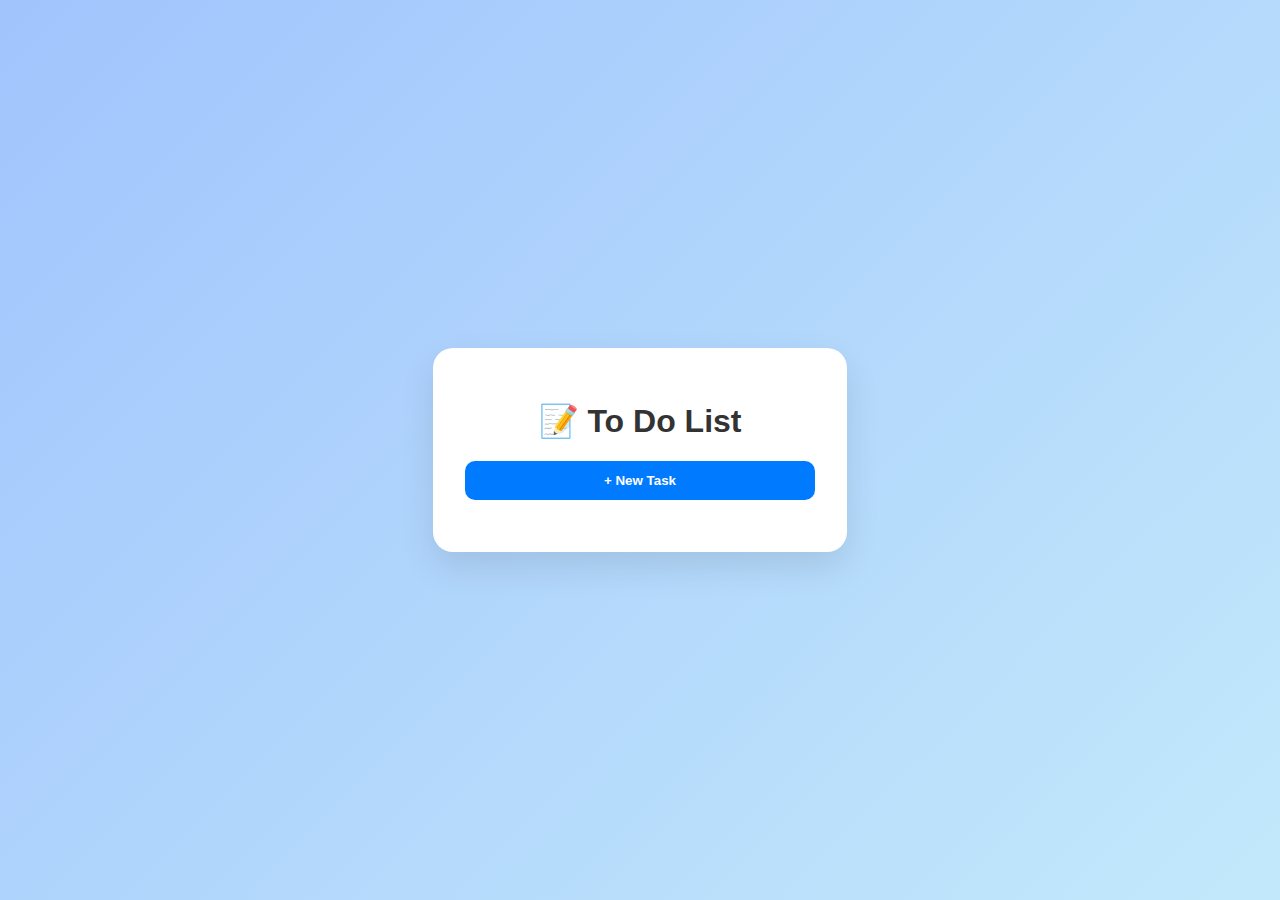
<file: cell03/ex03/index.html>
<!DOCTYPE html>
<html lang="th">
<head>
    <meta charset="UTF-8">
    <meta name="viewport" content="width=device-width, initial-scale=1.0">
    <title>Modern To-Do List</title>
    <style>
        body {
            font-family: 'Prompt', sans-serif;
            background: linear-gradient(135deg, #a1c4fd 0%, #c2e9fb 100%);
            height: 100vh;
            margin: 0;
            display: flex;
            align-items: center;
            justify-content: center;
        }
        .container {
            width: 350px;
            background: white;
            padding: 2rem;
            border-radius: 20px;
            box-shadow: 0 15px 35px rgba(0,0,0,0.1);
        }
        h1 { text-align: center; color: #333; }
        .btn-new {
            width: 100%;
            padding: 12px;
            background: #007bff;
            color: white;
            border: none;
            border-radius: 10px;
            font-weight: bold;
            cursor: pointer;
            margin-bottom: 20px;
            transition: 0.3s;
        }
        .btn-new:hover { background: #0056b3; }
        #ft_list div {
            padding: 15px;
            background: #f8f9fa;
            border-radius: 10px;
            margin-bottom: 10px;
            cursor: pointer;
            border-left: 5px solid #007bff;
            transition: 0.2s;
        }
        #ft_list div:hover {
            background: #fff5f5;
            border-left-color: #ff4757;
            color: #ff4757;
        }
    </style>
</head>
<body>

<div class="container">
    <h1>📝 To Do List</h1>
    <button class="btn-new" onclick="newTodo()">+ New Task</button>
    <div id="ft_list"></div>
</div>

<script src="todo.js"></script>
</body>
</html>
</file>
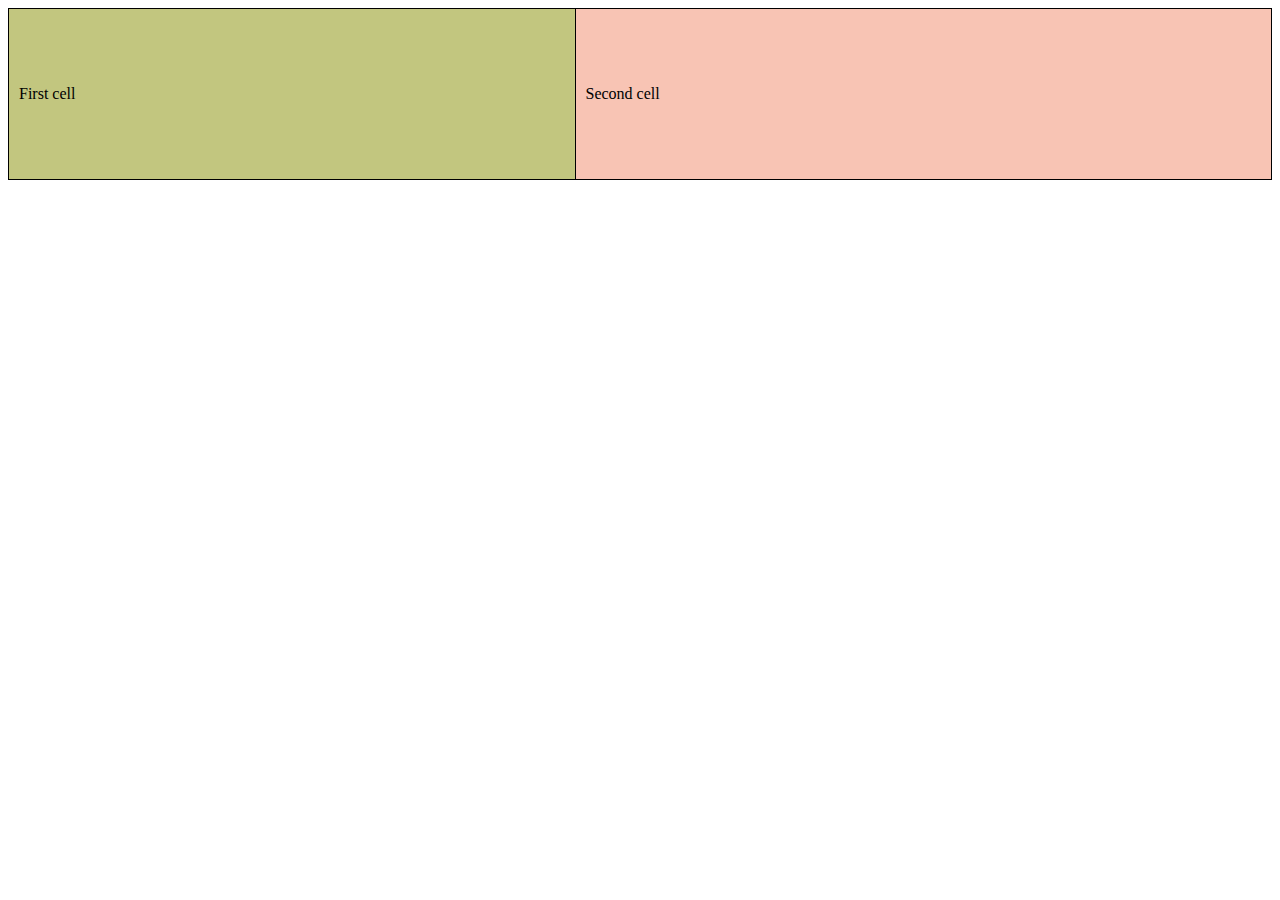
<file: cell01/ex05/tab.html>
<!DOCTYPE html>
<html lang="th">
<head>
    <meta charset="UTF-8">
    <title>ex05: Tab</title>
    <style>
        /* ตกแต่งตารางให้เห็นชัดเจนเหมือนในรูป */
        table {
            width: 100%;
            border-collapse: collapse; /* ให้เส้นขอบติดกัน */
            border: 1px solid black;
        }
        td {
            height: 150px; /* กำหนดความสูง */
            border: 1px solid black;
            padding: 10px;
            vertical-align: middle; /* จัดข้อความให้อยู่กึ่งกลางแนวตั้ง */
        }
        /* กำหนดสีพื้นหลังแยกแต่ละช่อง */
        .first-cell {
            background-color: #C2C67F; /* สีเขียวขี้ม้าตามรูป */
        }
        .second-cell {
            background-color: #F8C4B4; /* สีส้มอ่อนตามรูป */
        }
    </style>
</head>
<body>

    <table>
        <tr>
            <td class="first-cell">First cell</td>
            <td class="second-cell">Second cell</td>
        </tr>
    </table>

</body>
</html>
</file>
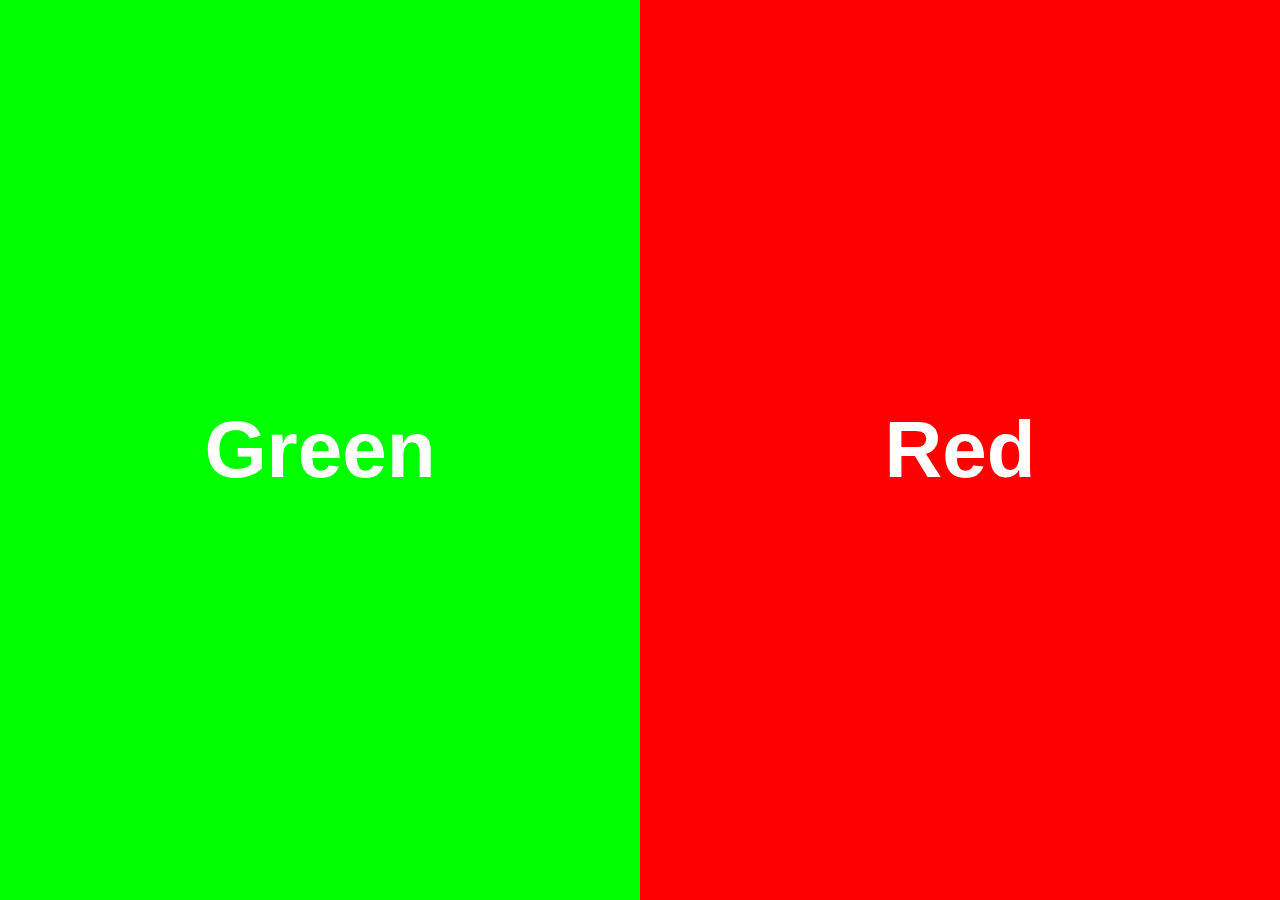
<file: cell01/ex06/responsive.html>
<!DOCTYPE html>
<html>
<head>
    <style>
        body, html {
            margin: 0;
            padding: 0;
            overflow: hidden; /* ป้องกัน scrollbar */
        }
        table {
            width: 100%; 
            height: 100vh; 
            border-collapse: collapse;
        }
        td {
            width: 50%; 
            text-align: center; 
            font-size: 80px; /* ขยายให้ใหญ่ขึ้นอีกนิดเพื่อความชัดเจน */
            font-weight: bold;
            font-family: sans-serif; /* เปลี่ยนฟอนต์ให้ดูทันสมัยขึ้น */
        }
        .first-cell {
            background-color: #00FF00; /* พื้นหลังสีเขียว */
            color: #ffffff; /* เปลี่ยนสีข้อความ */
        }
        .second-cell {
            background-color: #FF0000; /* พื้นหลังสีแดง */
            color: #ffffff; /* เปลี่ยนสีข้อความ */
        }
    </style>
</head>
<body>

    <table>
        <tr>
            <td class="first-cell">Green</td>
            <td class="second-cell">Red</td>
        </tr>
    </table>

</body>
</html>
</file>
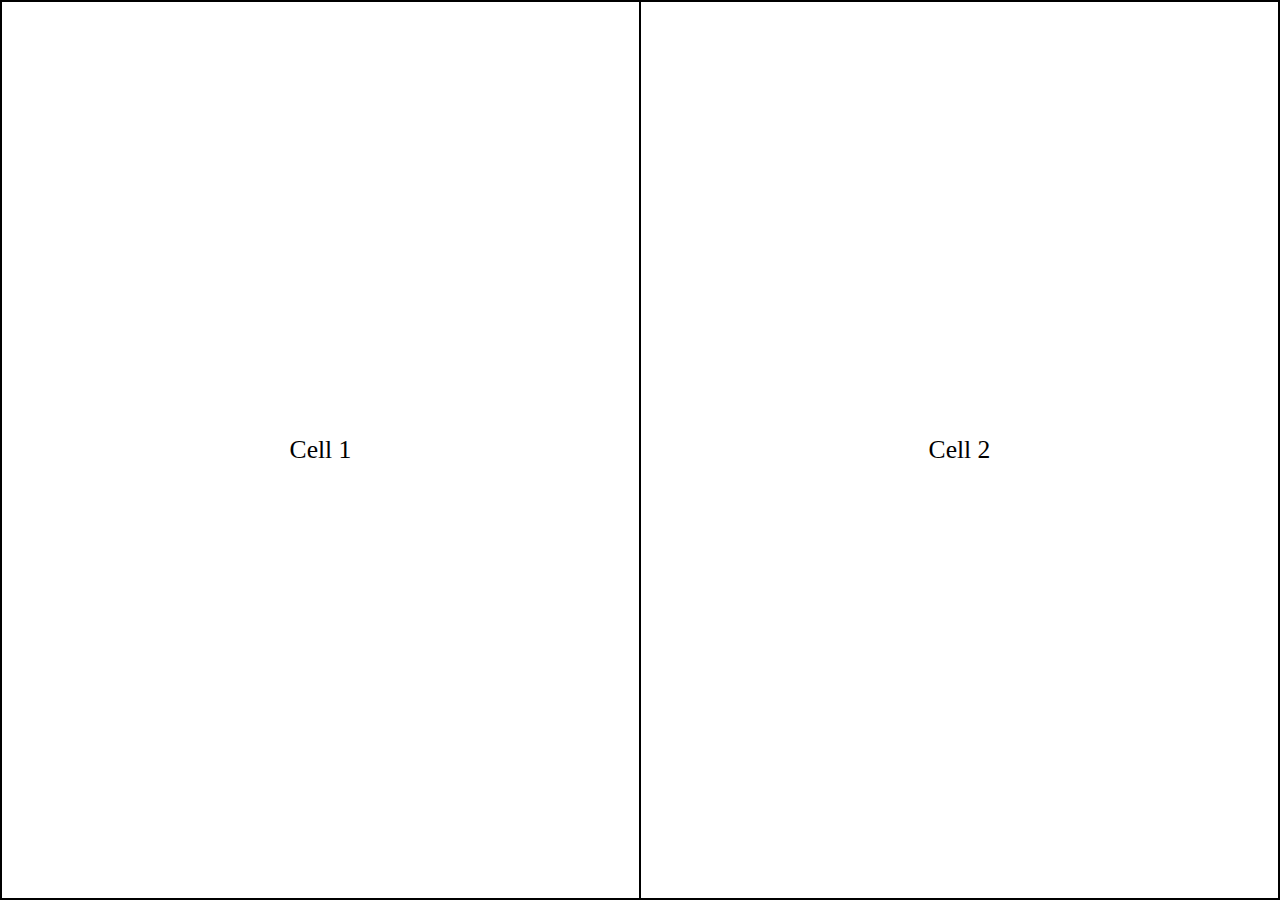
<file: cell02/ex00/responsive.html>
<!DOCTYPE html>
<html lang="th">
<head>
    <meta charset="UTF-8">
    <meta name="viewport" content="width=device-width, initial-scale=1.0">
    <title>Improved Responsive Table</title>
    <link rel="stylesheet" href="responsive.css">
</head>
<body>

    <table>
        <tr>
            <td>Cell 1</td>
            <td>Cell 2</td>
        </tr>        
    </table>

</body>
</html>

</body>
</html>
</file>
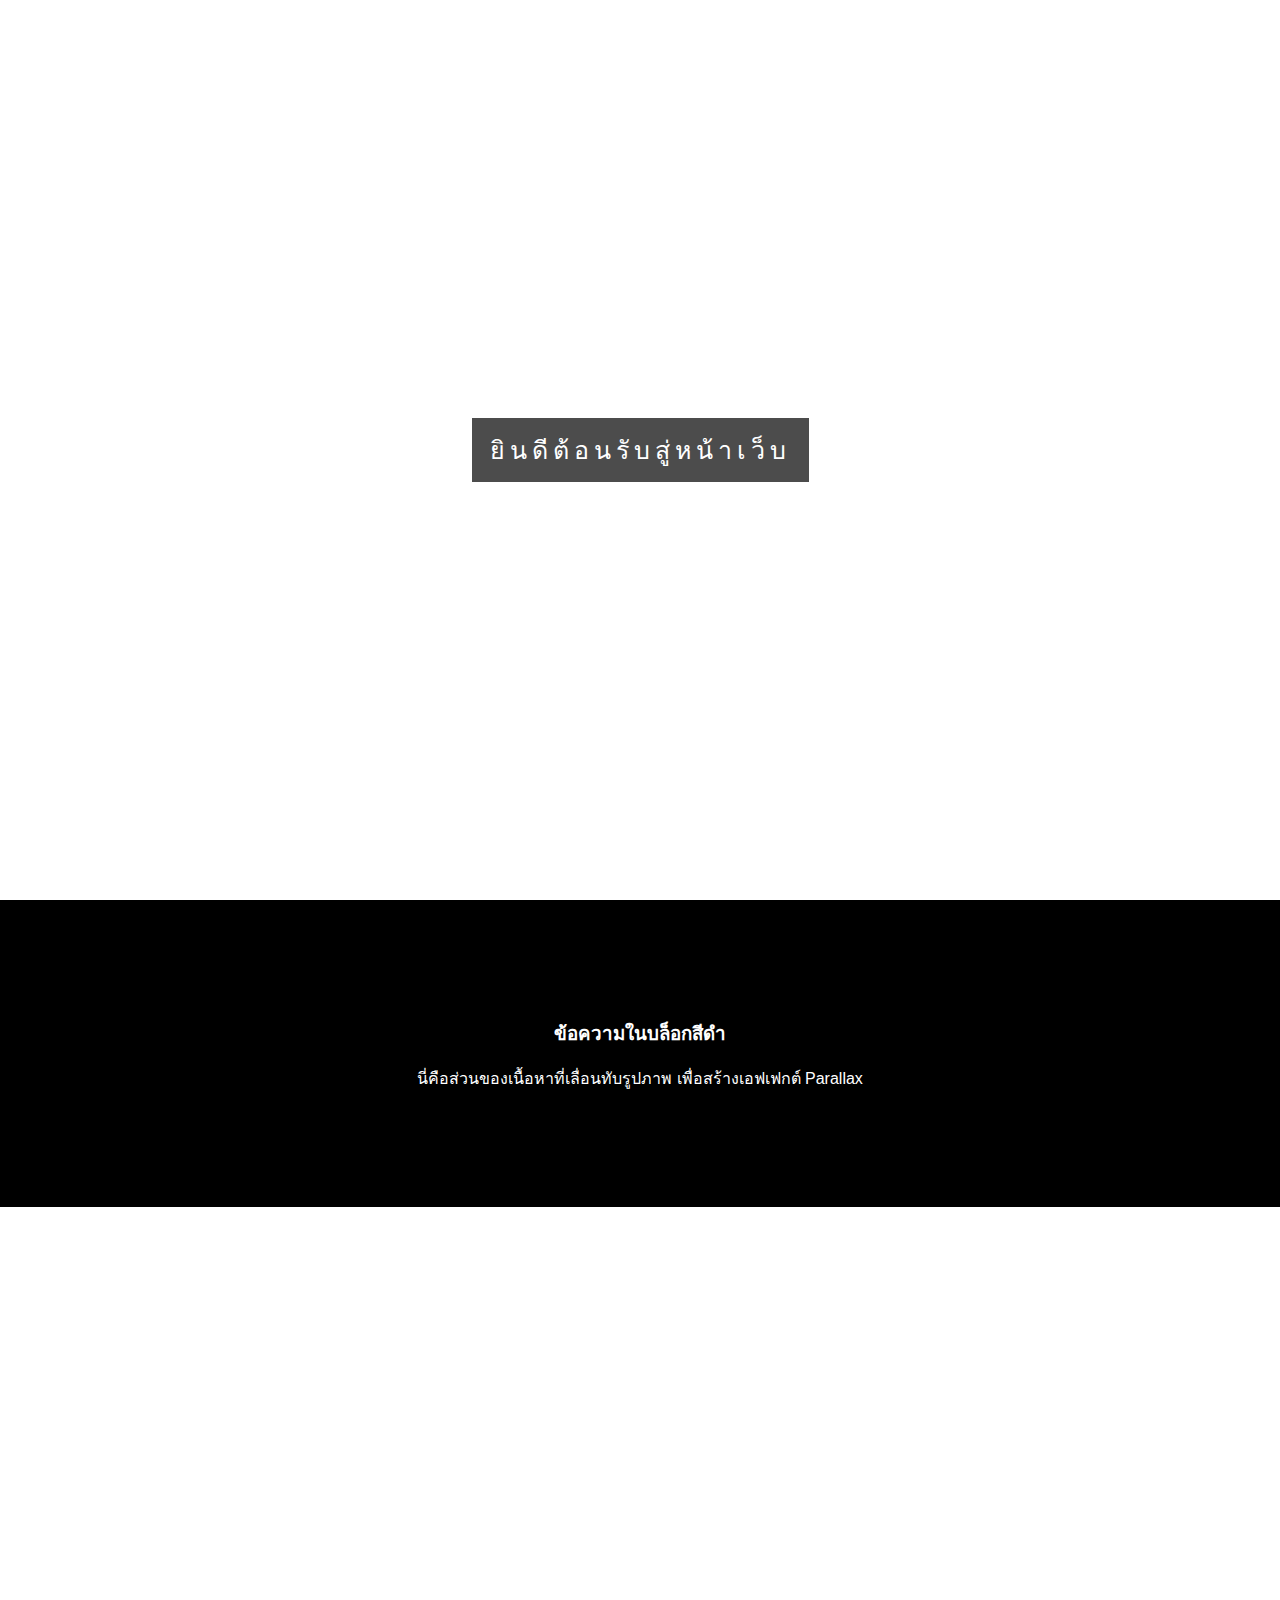
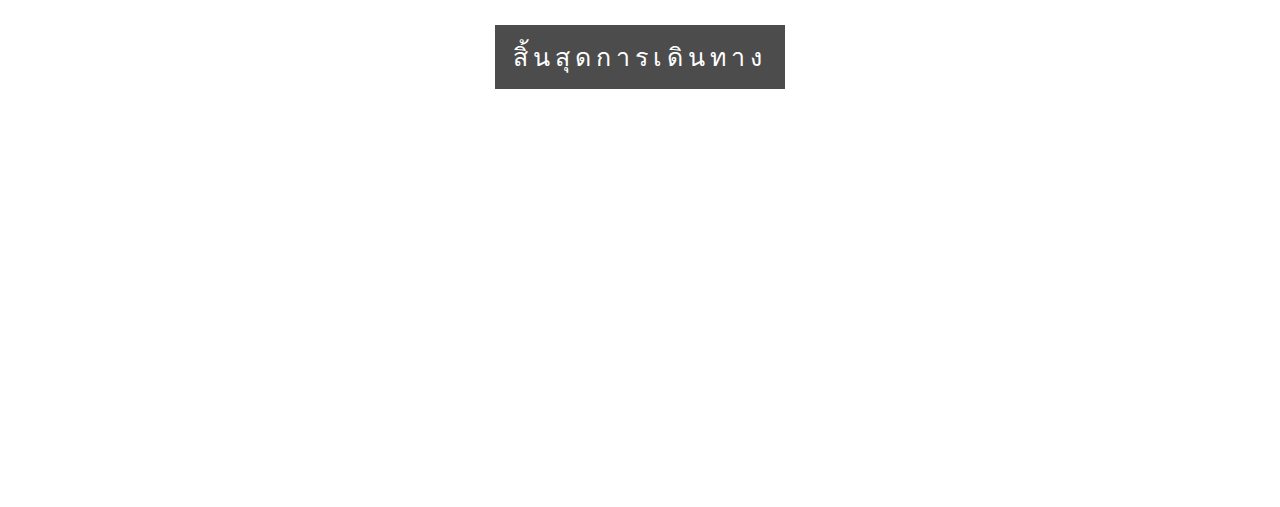
<file: cell02/ex02/parallax.html>
<!DOCTYPE html>
<html lang="th">
<head>
    <meta charset="UTF-8">
    <meta name="viewport" content="width=device-width, initial-scale=1.0">
    <title>Parallax Exercise</title>
    <link rel="stylesheet" href="parallax.css">
</head>
<body>

    <div class="parallax img1">
        <div class="caption">
            <span class="border">ยินดีต้อนรับสู่หน้าเว็บ</span>
        </div>
    </div>

    <div class="black-section">
        <h3>ข้อความในบล็อกสีดำ</h3>
        <p>นี่คือส่วนของเนื้อหาที่เลื่อนทับรูปภาพ เพื่อสร้างเอฟเฟกต์ Parallax</p>
    </div>

    <div class="parallax img2">
        <div class="caption">
            <span class="border">สิ้นสุดการเดินทาง</span>
        </div>
    </div>

</body>
</html>
</file>
<file: cell02/ex00/responsive.css>
/* ล้างค่าขอบพื้นฐานเพื่อให้เต็มหน้าจอจริงๆ */
body, html {
    margin: 0;
    padding: 0;
    width: 100%;
    height: 100%;
}

table {
    /* ทำให้ตารางขยายเต็มพื้นที่หน้าจอ */
    width: 100%;
    height: 100vh; /* vh คือความสูงเต็มหน้าจอ */
    
    /* รวมขอบตารางเข้าด้วยกัน */
    border-collapse: collapse;
    table-layout: fixed; /* ช่วยให้การคำนวณขนาดเซลล์คงที่เมื่อหดหน้าจอ */
}

td {
    border: 2px solid black;
    text-align: center;
    vertical-align: middle;
    font-size: 2vw; /* ขนาดตัวอักษรจะปรับตามความกว้างหน้าจอ */
}
</file>
<file: cell02/ex02/parallax.css>
/* ตั้งค่าพื้นฐาน */
body, html {
    height: 100%;
    margin: 0;
    font-family: Arial, sans-serif;
}

/* ตั้งค่าคลาส Parallax */
.parallax {
    /* กำหนดให้ภาพพื้นหลังติดอยู่กับที่ */
    background-attachment: fixed;
    background-position: center;
    background-repeat: no-repeat;
    background-size: cover;
    
    /* ความสูงของแต่ละเซกชัน */
    height: 100%; 
    display: flex;
    justify-content: center;
    align-items: center;
}

/* ใส่รูปภาพที่ 1 */
.img1 {
    background-image: url('https://picsum.photos/id/10/1600/900');
}

/* ใส่รูปภาพที่ 2 */
.img2 {
    background-image: url('https://picsum.photos/id/20/1600/900');
}

/* สไตล์ของบล็อกสีดำ */
.black-section {
    background-color: #000;
    color: #fff;
    padding: 100px 50px;
    text-align: center;
}

/* สไตล์ข้อความกลางภาพ */
.caption {
    text-align: center;
}

.caption span.border {
    background-color: rgba(0, 0, 0, 0.7);
    color: #fff;
    padding: 18px;
    font-size: 25px;
    letter-spacing: 5px;
    text-transform: uppercase;
}
</file>
